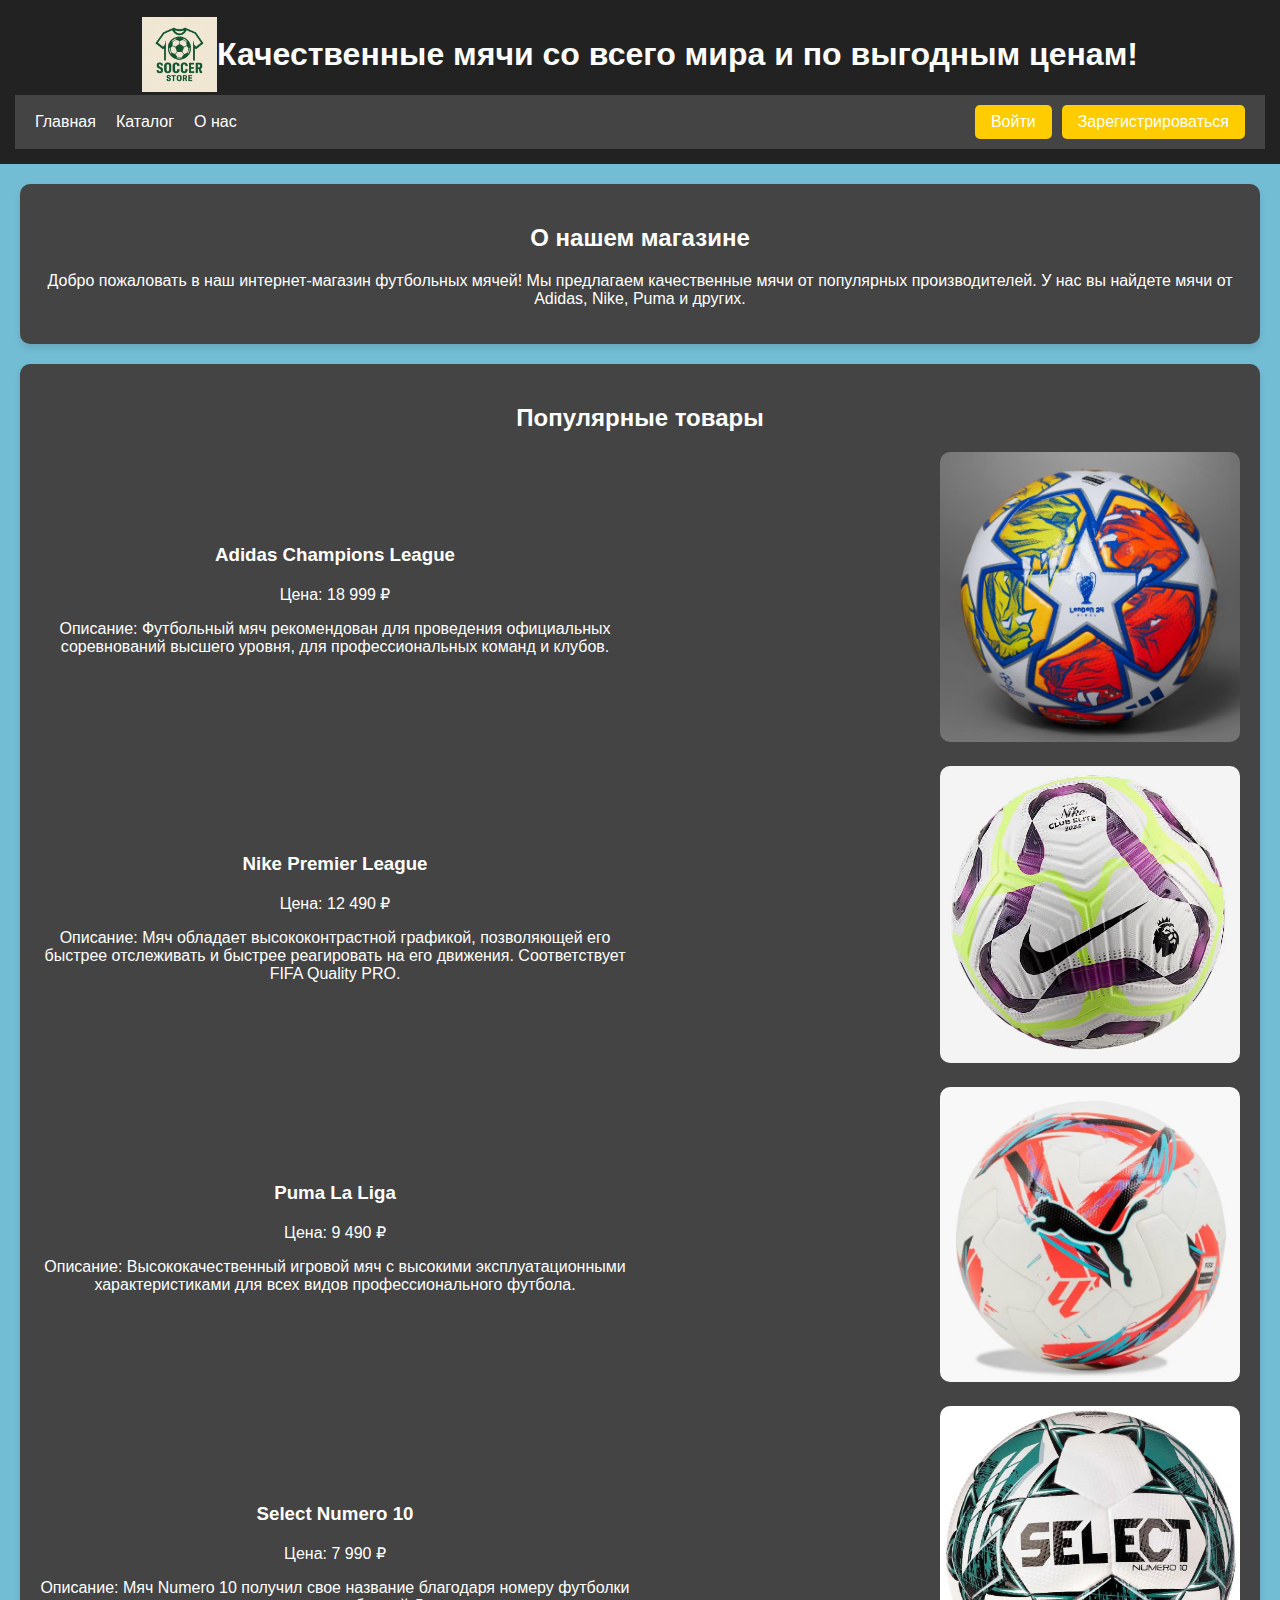
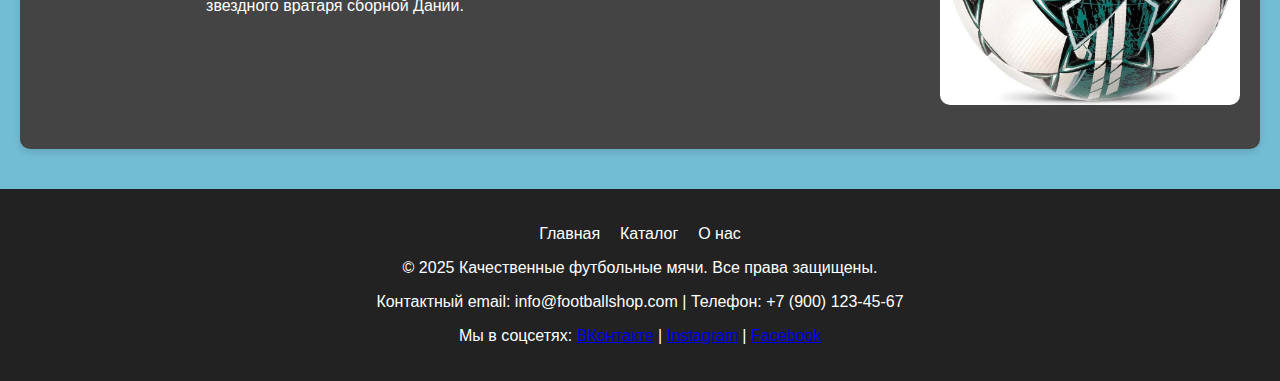
<file: index.html>
﻿<!DOCTYPE html>
<html lang="ru">
<head>
    <meta charset="UTF-8">
    <meta name="viewport" content="width=device-width, initial-scale=1.0">
    <title>Магазин футбольных мячей</title>
    <link rel="stylesheet" href="site.css">   
</head>
<body>
    <header>
        <div class="header-content">
            <img src="image/logo.png" alt="Логотип сайта" width="75">
            <h1>Качественные мячи со всего мира и по выгодным ценам!</h1>
        </div>
        <nav class="main-nav">
            <div class="nav-left">
                <a href="index.html">Главная</a>
                <a href="katalog.html">Каталог</a>
                <a href="about.html">О нас</a>
            </div>
            <div class="nav-right">
                <a href="#" class="btn" onclick="openModal('loginModal')">Войти</a>
                <a href="#" class="btn" onclick="openModal('registerModal')">Зарегистрироваться</a>
            </div>
        </nav>
    </header>

    <main>
        <section class="intro">
            <h2>О нашем магазине</h2>
            <p>Добро пожаловать в наш интернет-магазин футбольных мячей! Мы предлагаем качественные мячи от популярных производителей. У нас вы найдете мячи от Adidas, Nike, Puma и других.</p>
        </section>

        <section class="products">
            <h2>Популярные товары</h2>
            <div class="product">
                <div class="product-info">
                    <h3>Adidas Champions League</h3>
                    <p>Цена: 18 999 ₽</p>
                    <p>Описание: Футбольный мяч рекомендован для проведения официальных соревнований высшего уровня, для профессиональных команд и клубов.</p>
                </div>
                <div class="product-image">
                    <img src="image/ball1.jpg" alt="Мяч Adidas" width="300">
                </div>
            </div>
            <div class="product">
                <div class="product-info">
                    <h3>Nike Premier League</h3>
                    <p>Цена: 12 490 ₽</p>
                    <p>Описание: Мяч обладает высококонтрастной графикой, позволяющей его быстрее отслеживать и быстрее реагировать на его движения. Соответствует FIFA Quality PRO.</p>
                </div>
                <div class="product-image">
                    <img src="image/ball2.jpg" alt="Мяч Nike" width="300">
                </div>
            </div>
            <div class="product">
                <div class="product-info">
                    <h3>Puma La Liga</h3>
                    <p>Цена: 9 490 ₽</p>
                    <p>Описание: Высококачественный игровой мяч с высокими эксплуатационными характеристиками для всех видов профессионального футбола.</p>
                </div>
                <div class="product-image">
                    <img src="image/ball3.jpg" alt="Мяч Puma" width="300">
                </div>
            </div>
            <div class="product">
                <div class="product-info">
                    <h3>Select Numero 10</h3>
                    <p>Цена: 7 990 ₽</p>
                    <p>Описание: Мяч Numero 10 получил свое название благодаря номеру футболки звездного вратаря сборной Дании.</p>
                </div>
                <div class="product-image">
                    <img src="image/ball4.jpg" alt="Мяч Select" width="300">
                </div>
            </div>
        </section>
    </main>

    <footer>
        <nav>
            <ul>
                <li><a href="index.html">Главная</a></li>
                <li><a href="katalog.html">Каталог</a></li>
                <li><a href="about.html">О нас</a></li>
            </ul>
        </nav>
        <p>&copy; 2025 Качественные футбольные мячи. Все права защищены.</p>
        <p>Контактный email: info@footballshop.com | Телефон: +7 (900) 123-45-67</p>
        <p>Мы в соцсетях: <a href="#">ВКонтакте</a> | <a href="#">Instagram</a> | <a href="#">Facebook</a></p>
    </footer>

    <div id="loginModal" class="modal">
        <div class="modal-content">
            <span class="close" onclick="closeModal('loginModal')">&times;</span>
            <h4>Вход</h4>
            <form action="/login" method="POST">
                <input type="email" name="email" placeholder="Email" required>
                <input type="password" name="password" placeholder="Пароль" required>
                <button type="submit">Войти</button>
            </form>
        </div>
    </div>

    <div id="registerModal" class="modal">
        <div class="modal-content">
            <span class="close" onclick="closeModal('registerModal')">&times;</span>
            <h4>Регистрация</h4>
            <form action="/register" method="POST">
                <input type="text" name="name" placeholder="Имя" required>
                <input type="email" name="email" placeholder="Email" required>
                <input type="password" name="password" placeholder="Пароль" required>
                <input type="password" name="confirm_password" placeholder="Подтвердите пароль" required>
                <button type="submit">Зарегистрироваться</button>
            </form>
        </div>
    </div>

    <script>
        function openModal(id) {
            document.getElementById(id).style.display = 'block';
        }

        function closeModal(id) {
            document.getElementById(id).style.display = 'none';
        }

        window.onclick = function (event) {
            const modals = document.querySelectorAll('.modal');
            modals.forEach(modal => {
                if (event.target === modal) {
                    modal.style.display = 'none';
                }
            });
        }
    </script>
</body>
</html>
</file>
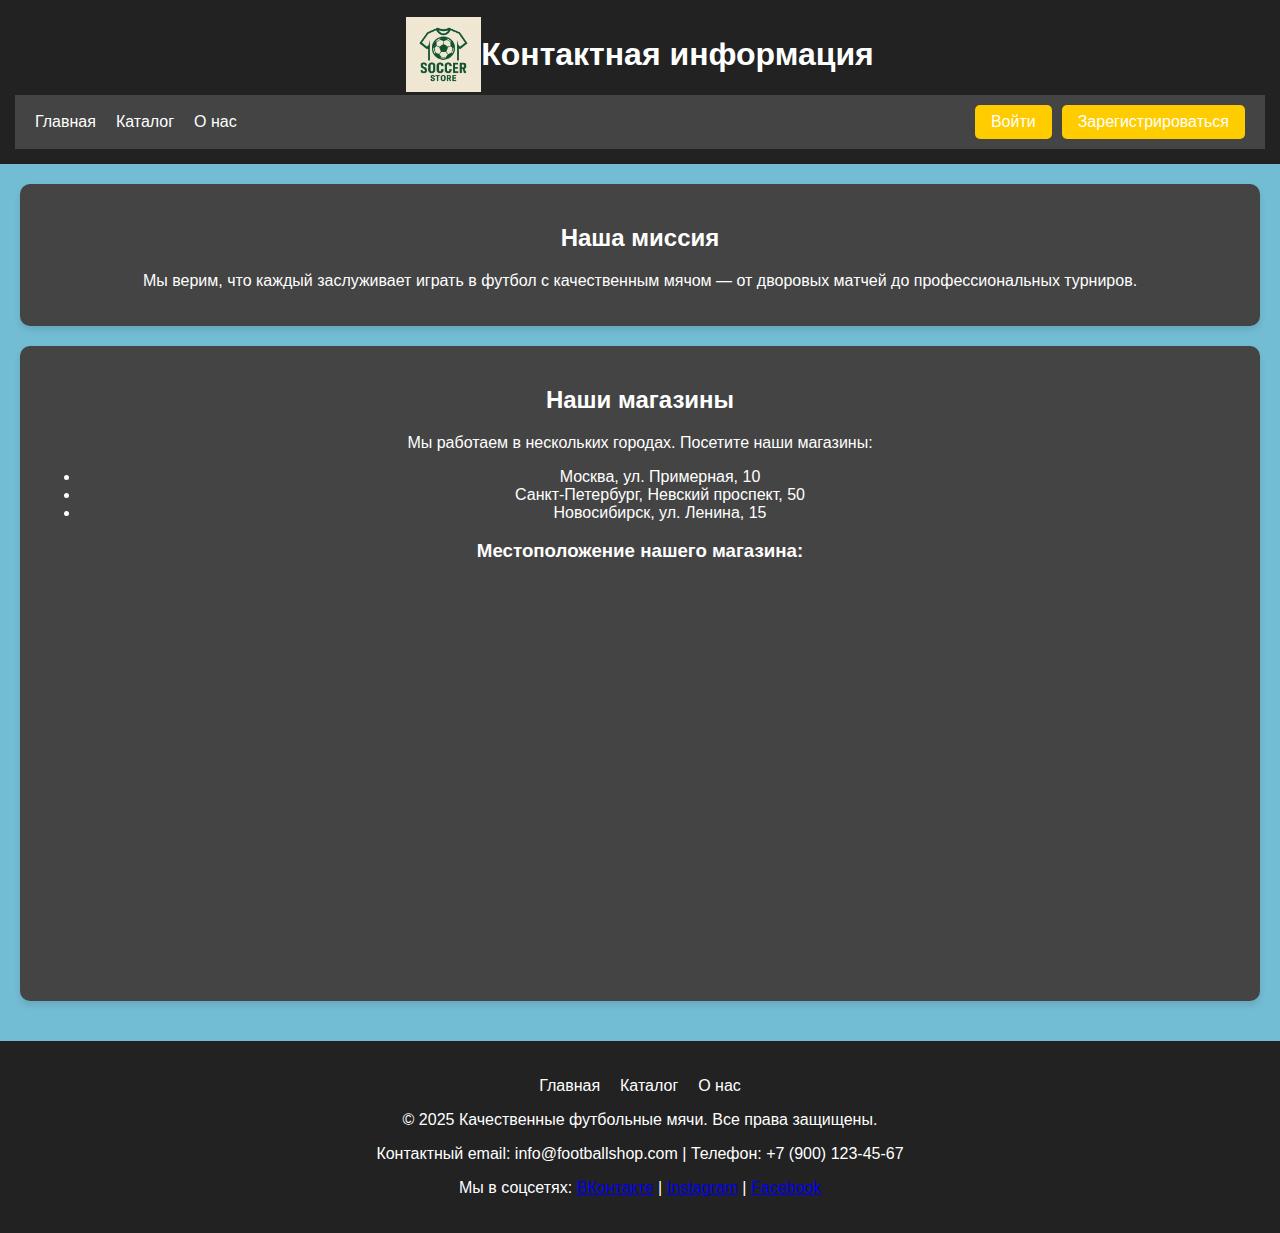
<file: about.html>
﻿<!DOCTYPE html>
<html lang="ru">
<head>
    <meta charset="utf-8" />
    <meta name="viewport" content="width=device-width, initial-scale=1.0">
    <link rel="stylesheet" href="site.css">
    <title>Контактная информация</title>
    <script src="https://api-maps.yandex.ru/2.1/?apikey=c0250dff-31fa-44f8-8e46-cb23645dd9f9&lang=ru_RU" type="text/javascript"></script>
</head>
<body>
    <header>
        <div class="header-content">
	    <img src="image/logo.png" alt="Логотип сайта" width="75">
            <h1>Контактная информация</h1>
        </div>
        <nav class="main-nav">
            <div class="nav-left">
                <a href="index.html" class="nav-link">Главная</a>
                <a href="katalog.html" class="nav-link">Каталог</a>
                <a href="about.html" class="nav-link">О нас</a>
            </div>
            <div class="nav-right">
                <a href="#" class="btn" onclick="openModal('loginModal')">Войти</a>
                <a href="#" class="btn" onclick="openModal('registerModal')">Зарегистрироваться</a>
            </div>
        </nav>
    </header>

    <main>
        <section class="intro">
            <h2>Наша миссия</h2>
            <p>Мы верим, что каждый заслуживает играть в футбол с качественным мячом — от дворовых матчей до профессиональных турниров.</p>
        </section>

        <section class="products">
            <h2>Наши магазины</h2>
            <p>Мы работаем в нескольких городах. Посетите наши магазины:</p>
            <ul class="store-list">
                <li>Москва, ул. Примерная, 10</li>
                <li>Санкт-Петербург, Невский проспект, 50</li>
                <li>Новосибирск, ул. Ленина, 15</li>
            </ul>

            <h3>Местоположение нашего магазина:</h3>
            <div id="map"></div> <!-- Контейнер для карты -->
        </section>
    </main>

    <footer>
        <nav>
            <ul>
                <li><a href="index.html">Главная</a></li>
                <li><a href="katalog.html">Каталог</a></li>
                <li><a href="about.html">О нас</a></li>
            </ul>
        </nav>
        <p>&copy; 2025 Качественные футбольные мячи. Все права защищены.</p>
        <p>Контактный email: info@footballshop.com | Телефон: +7 (900) 123-45-67</p>
        <p>Мы в соцсетях: <a href="#">ВКонтакте</a> | <a href="#">Instagram</a> | <a href="#">Facebook</a></p>
    </footer>

    <div id="loginModal" class="modal">
        <div class="modal-content">
            <span class="close" onclick="closeModal('loginModal')">&times;</span>
            <h4>Вход</h4>
            <form action="/login" method="POST">
                <input type="email" name="email" placeholder="Email" required>
                <input type="password" name="password" placeholder="Пароль" required>
                <button type="submit">Войти</button>
            </form>
        </div>
    </div>

    <div id="registerModal" class="modal">
        <div class="modal-content">
            <span class="close" onclick="closeModal('registerModal')">&times;</span>
            <h4>Регистрация</h4>
            <form action="/register" method="POST">
                <input type="text" name="name" placeholder="Имя" required>
                <input type="email" name="email" placeholder="Email" required>
                <input type="password" name="password" placeholder="Пароль" required>
                <input type="password" name="confirm_password" placeholder="Подтвердите пароль" required>
                <button type="submit">Зарегистрироваться</button>
            </form>
        </div>
    </div>

    <script type="text/javascript">
	function openModal(id) {
            document.getElementById(id).style.display = 'block';
        }

        function closeModal(id) {
            document.getElementById(id).style.display = 'none';
        }

        window.onclick = function (event) {
            const modals = document.querySelectorAll('.modal');
            modals.forEach(modal => {
                if (event.target === modal) {
                    modal.style.display = 'none';
                }
            });
        }
        ymaps.ready(function () {
            var storeLocation = [55.7558, 37.6173];  // Пример: Москва
            var map = new ymaps.Map('map', {
                center: storeLocation,
                zoom: 12
            });
            var placemark = new ymaps.Placemark(storeLocation, {
                balloonContent: 'Наш магазин'
            });
            map.geoObjects.add(placemark);
        });
    </script>
</body>
</html>
</file>
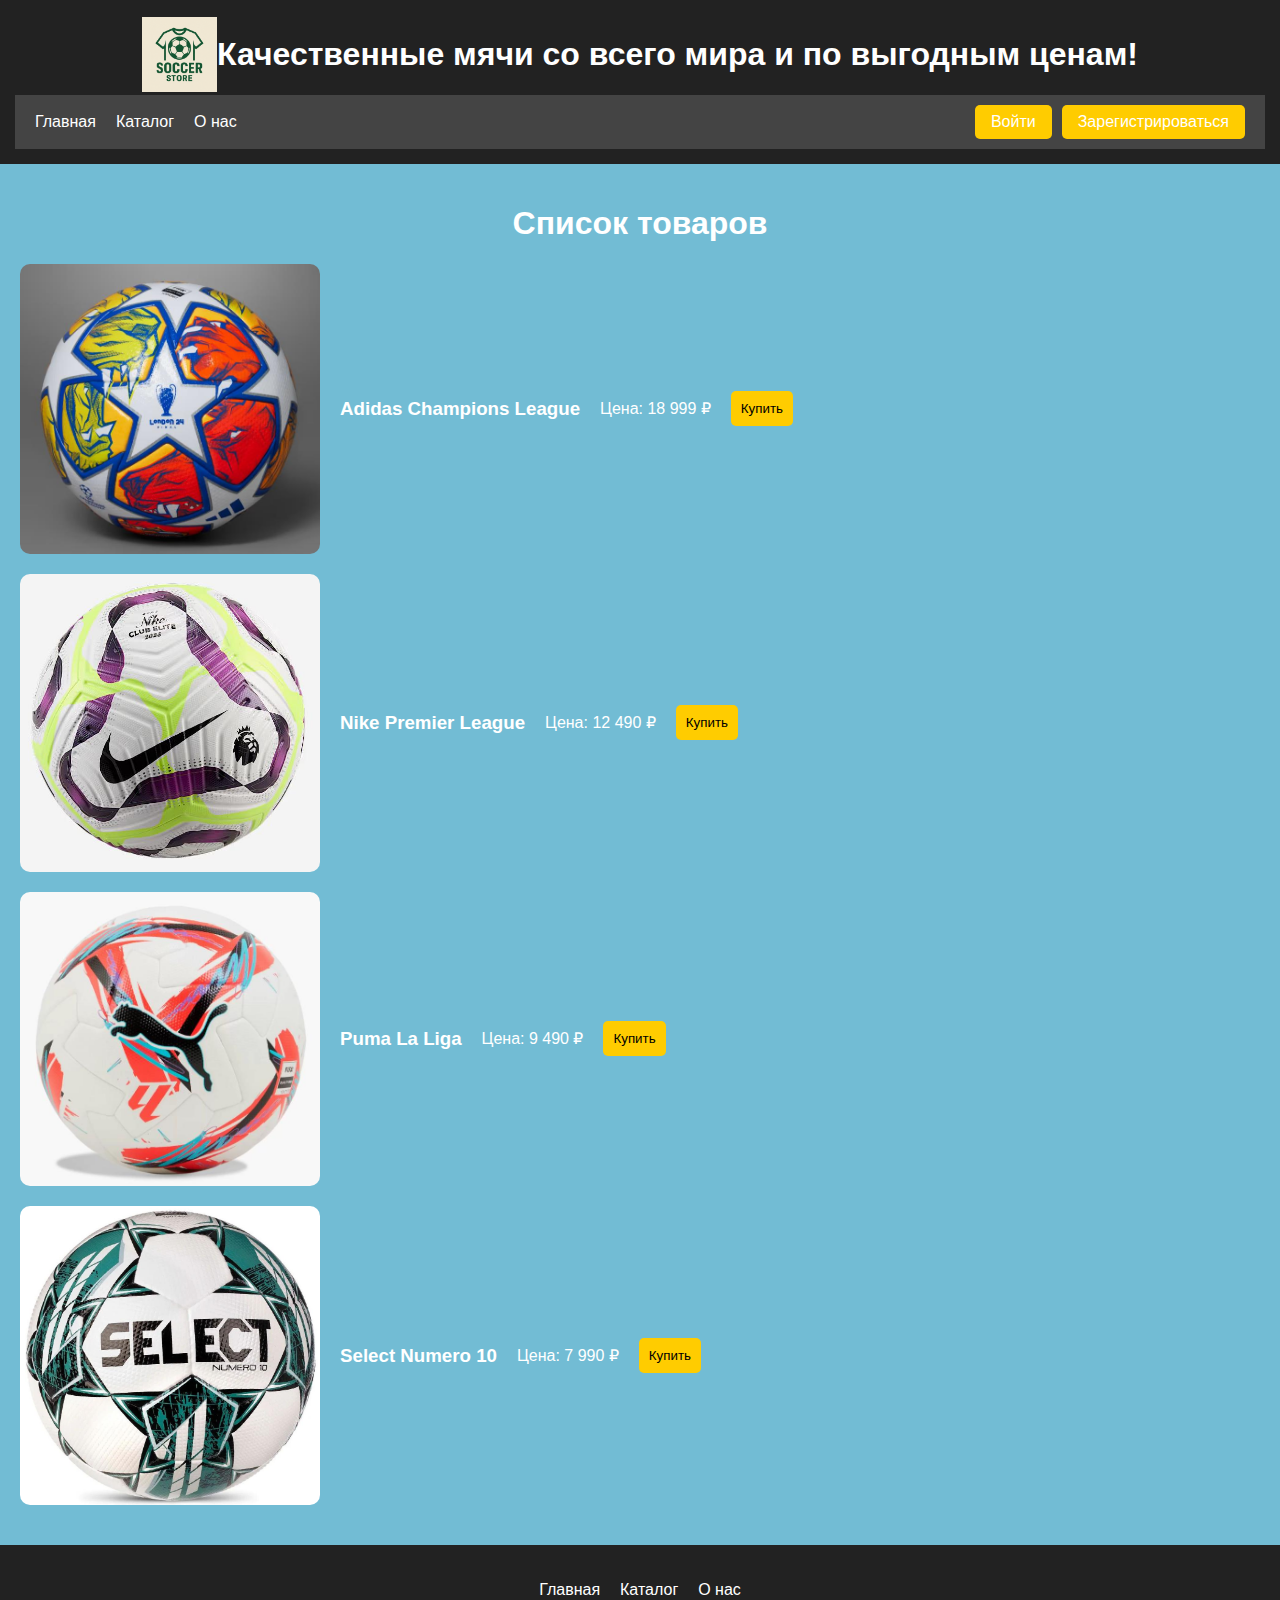
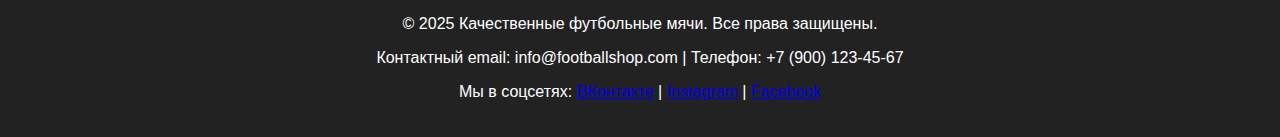
<file: katalog.html>
﻿<!DOCTYPE html>
<html lang="ru">
<head>
    <meta charset="UTF-8">
    <meta name="viewport" content="width=device-width, initial-scale=1.0">
    <title>Каталог товаров</title>
    <link rel="stylesheet" href="site.css">
</head>
<body>
    <header>
        <div class="header-content">
            <img src="image/logo.png" alt="Логотип сайта" width="75">
            <h1>Качественные мячи со всего мира и по выгодным ценам!</h1>
        </div>
        <nav class="main-nav">
            <div class="nav-left">
                <a href="index.html">Главная</a>
                <a href="katalog.html">Каталог</a>
                <a href="about.html">О нас</a>
            </div>
            <div class="nav-right">
                <a href="#" class="btn" onclick="openModal('loginModal')">Войти</a>
                <a href="#" class="btn" onclick="openModal('registerModal')">Зарегистрироваться</a>
            </div>
        </nav>
    </header>

    <main>
        <h1>Список товаров</h1>
        <section class="product-list">
            <div class="product">
                <img src="image/ball1.jpg" alt="Мяч Adidas" width="300">
                <h3>Adidas Champions League</h3>
                <p>Цена: 18 999 ₽</p>
                <button onclick="location.href='buy.html';" class="btn">Купить</button>
            </div>
            <div class="product">
                <img src="image/ball2.jpg" alt="Мяч Nike" width="300">
                <h3>Nike Premier League</h3>
                <p>Цена: 12 490 ₽</p>
                <button onclick="location.href='buy.html';" class="btn">Купить</button>
            </div>
            <div class="product">
                <img src="image/ball3.jpg" alt="Мяч Puma" width="300">
                <h3>Puma La Liga</h3>
                <p>Цена: 9 490 ₽</p>
                <button onclick="location.href='buy.html';" class="btn">Купить</button>
            </div>
            <div class="product">
                <img src="image/ball4.jpg" alt="Мяч Select" width="300">
                <h3>Select Numero 10</h3>
                <p>Цена: 7 990 ₽</p>
                <button onclick="location.href='buy.html';" class="btn">Купить</button>
            </div>
        </section>
    </main>


    <footer>
        <nav>
            <ul>
                <li><a href="index.html">Главная</a></li>
                <li><a href="katalog.html">Каталог</a></li>
                <li><a href="about.html">О нас</a></li>
            </ul>
        </nav>
        <p>&copy; 2025 Качественные футбольные мячи. Все права защищены.</p>
        <p>Контактный email: info@footballshop.com | Телефон: +7 (900) 123-45-67</p>
        <p>Мы в соцсетях: <a href="#">ВКонтакте</a> | <a href="#">Instagram</a> | <a href="#">Facebook</a></p>
    </footer>

    <!-- Модальное окно Вход -->
    <div id="loginModal" class="modal">
        <div class="modal-content">
            <span class="close" onclick="closeModal('loginModal')">&times;</span>
            <h4>Вход</h4>
            <form action="/login" method="POST">
                <input type="email" name="email" placeholder="Email" required>
                <input type="password" name="password" placeholder="Пароль" required>
                <button type="submit">Войти</button>
            </form>
        </div>
    </div>

    <!-- Модальное окно Регистрация -->
    <div id="registerModal" class="modal">
        <div class="modal-content">
            <span class="close" onclick="closeModal('registerModal')">&times;</span>
            <h4>Регистрация</h4>
            <form action="/register" method="POST">
                <input type="text" name="name" placeholder="Имя" required>
                <input type="email" name="email" placeholder="Email" required>
                <input type="password" name="password" placeholder="Пароль" required>
                <input type="password" name="confirm_password" placeholder="Подтвердите пароль" required>
                <button type="submit">Зарегистрироваться</button>
            </form>
        </div>
    </div>

    <script>
        function openModal(id) {
            document.getElementById(id).style.display = 'block';
        }

        function closeModal(id) {
            document.getElementById(id).style.display = 'none';
        }

        window.onclick = function (event) {
            const modals = document.querySelectorAll('.modal');
            modals.forEach(modal => {
                if (event.target === modal) {
                    modal.style.display = 'none';
                }
            });
        }
    </script>
</body>
</html>
</file>
<file: site.css>
﻿body {
    font-family: Arial, sans-serif;
    margin: 0;
    padding: 0;
    background: #72bcd4;
    text-align: center;
    color: white
}
    body h4 {
        color: black;
	font-size: x-large;
    }

header {
    background: #222;
    padding: 15px;
    text-align: center;
}

    header .header-content {
        display: flex;
        align-items: center;
        justify-content: center;
    }

    header h1 {
        margin: 1;
        font-size: 2rem;
    }

nav.main-nav {
    display: flex;
    justify-content: space-between;
    align-items: center;
    background-color: #444;
    padding: 10px 20px;
}

    nav.main-nav .nav-left {
        display: flex;
        gap: 20px;
    }

    nav.main-nav .nav-right {
        display: flex;
        gap: 10px;
    }

    nav.main-nav a {
        color: white;
        text-decoration: none;
        font-size: 1rem;
        transition: color 0.3s ease;
    }

        nav.main-nav a:hover {
            color: #ffcc00;
        }

    nav.main-nav .btn {
        background-color: #ffcc00;
        padding: 8px 16px;
        border-radius: 5px;
        transition: background-color 0.3s ease;
    }

        nav.main-nav .btn:hover {
            background-color: #ffaa00;
        }

main {
    padding: 20px;
}

.intro, .products {
    background-color: #444;
    padding: 20px;
    border-radius: 10px;
    box-shadow: 0 4px 6px rgba(0, 0, 0, 0.1);
    margin-bottom: 20px;
}

.product {
    display: flex;
    align-items: center;
    gap: 20px;
    margin-bottom: 20px;
}

.product-info {
    flex: 1;
}

.product-image {
    flex: 1;
    text-align: right;
}

.product img {
    border-radius: 10px;
    max-width: 100%;
    height: auto;
}

footer {
    background-color: #222;
    color: white;
    padding: 20px;
    text-align: center;
}

    footer nav ul {
        list-style: none;
        padding: 0;
        display: flex;
        justify-content: center;
        gap: 20px;
    }

        footer nav ul li a {
            color: white;
            text-decoration: none;
            transition: color 0.3s ease;
        }

            footer nav ul li a:hover {
                color: #ffcc00;
            }

.purchase-form {
    background: #444;
    padding: 20px;
    border-radius: 10px;
    margin: 50px auto;
    width: 50%;
    box-shadow: 0 0 10px rgba(255, 255, 255, 0.2);
    transition: transform 0.3s ease-in-out;
}

    .purchase-form:hover {
        transform: scale(1.05);
    }

form {
    display: flex;
    flex-direction: column;
}

input, select, button {
    margin: 10px 0;
    padding: 10px;
    border: none;
    border-radius: 5px;
}

button {
    background: #ffcc00;
    cursor: pointer;
    transition: background 0.3s;
}

    button:hover {
        background: #ffaa00;
    }

.hidden {
    display: none;
}

#confirmationMessage {
    font-size: 18px;
    color: #0f0;
    margin-top: 20px;
    transition: opacity 0.5s ease-in-out;
}

.modal {
    display: none;
    position: fixed;
    z-index: 999;
    padding-top: 100px;
    left: 0;
    top: 0;
    width: 100%;
    height: 100%;
    overflow: auto;
    background-color: rgba(0,0,0,0.6);
}

.modal-content {
    background-color: #fff;
    margin: auto;
    padding: 30px;
    border: 1px solid #888;
    width: 90%;
    max-width: 400px;
    border-radius: 10px;
}

.close {
    color: #aaa;
    float: right;
    font-size: 28px;
    font-weight: bold;
    cursor: pointer;
}

    .close:hover {
        color: black;
    }

.modal-content input {
    width: 100%;
    padding: 10px;
    margin-top: 10px;
}

.modal-content button {
    margin-top: 15px;
    width: 100%;
    padding: 10px;
}

#map {
    height: 400px;
    width: 100%;
}
</file>
